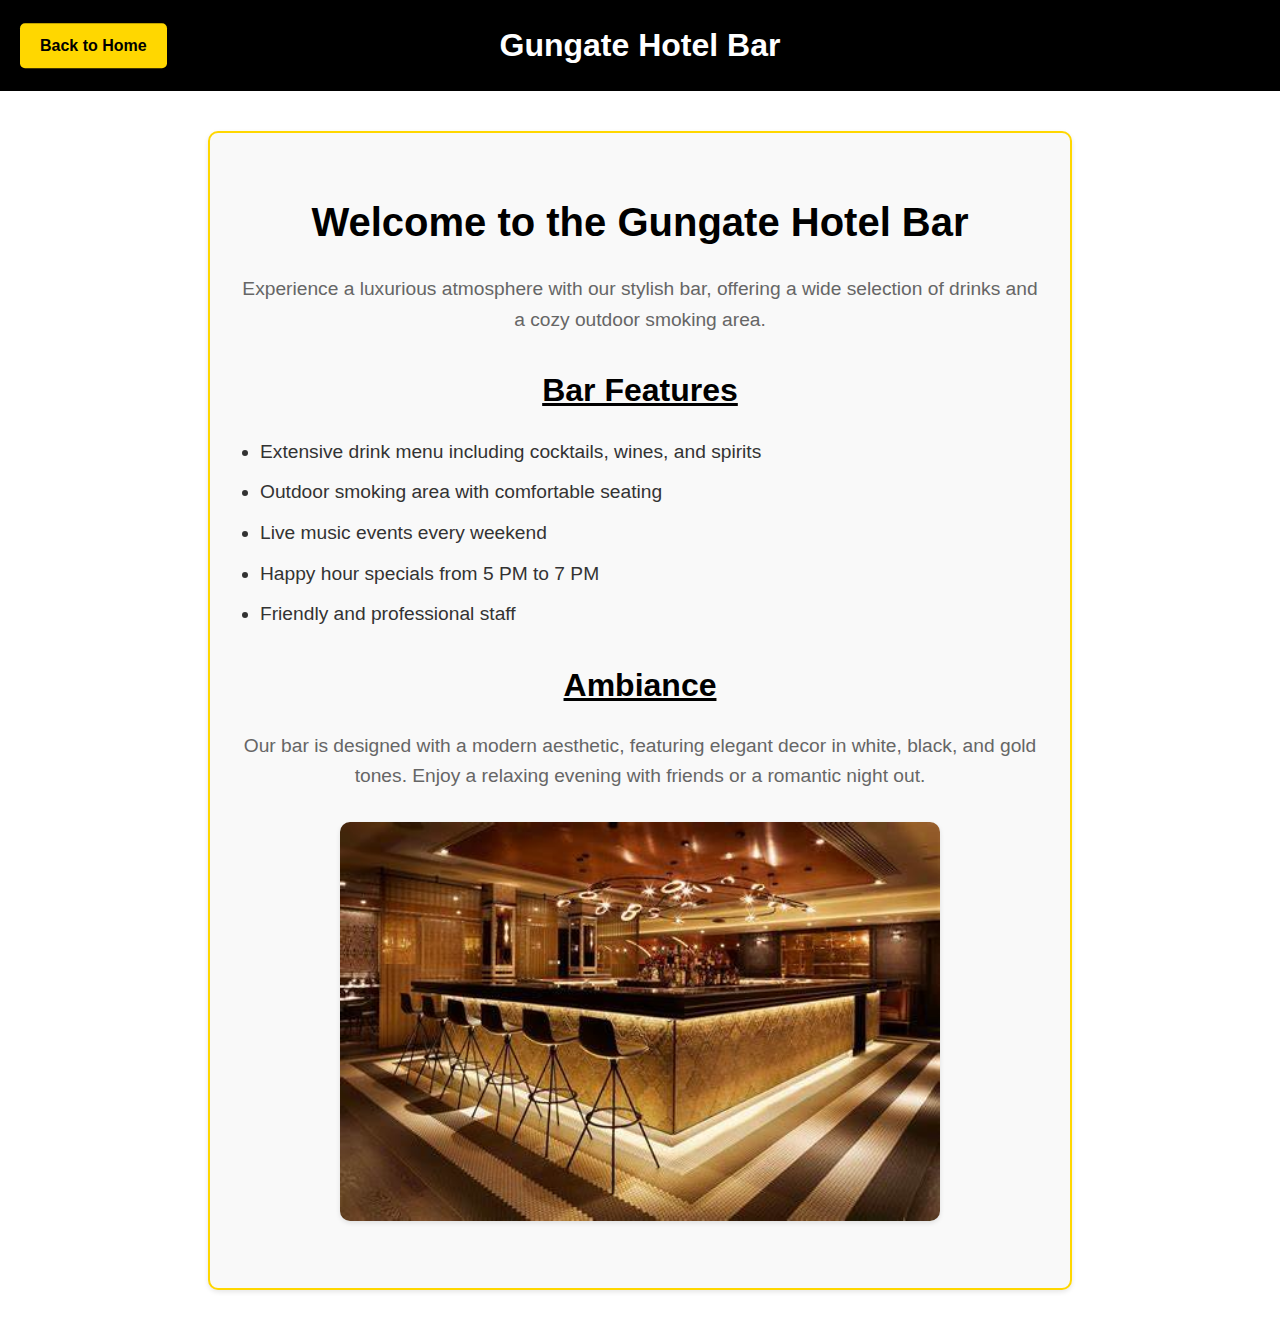
<file: components/bar.html>
<!DOCTYPE html>
<html lang="en">
<head>
    <meta charset="UTF-8">
    <meta name="viewport" content="width=device-width, initial-scale=1.0">
    <title>Gungate Hotel Bar</title>
    <link rel="stylesheet" href="../assets/css/styles.css">
</head>
<body>
    <!-- Title Bar -->
    <header class="title-bar">
        <h1>Gungate Hotel Bar</h1>
        <a href="../index.html" class="home-btn">Back to Home</a>
    </header>

    <div class="bar-container">
        <h1>Welcome to the Gungate Hotel Bar</h1>
        <p>Experience a luxurious atmosphere with our stylish bar, offering a wide selection of drinks and a cozy outdoor smoking area.</p>
        
        <h2>Bar Features</h2>
        <ul>
            <li>Extensive drink menu including cocktails, wines, and spirits</li>
            <li>Outdoor smoking area with comfortable seating</li>
            <li>Live music events every weekend</li>
            <li>Happy hour specials from 5 PM to 7 PM</li>
            <li>Friendly and professional staff</li>
        </ul>

        <h2>Ambiance</h2>
        <p>Our bar is designed with a modern aesthetic, featuring elegant decor in white, black, and gold tones. Enjoy a relaxing evening with friends or a romantic night out.</p>

        <div class="image-placeholder">
            <img src="../assets/images/OIP.jpg" alt="Bar Image Placeholder">
        </div>
    </div>
</body>
</html>
</file>
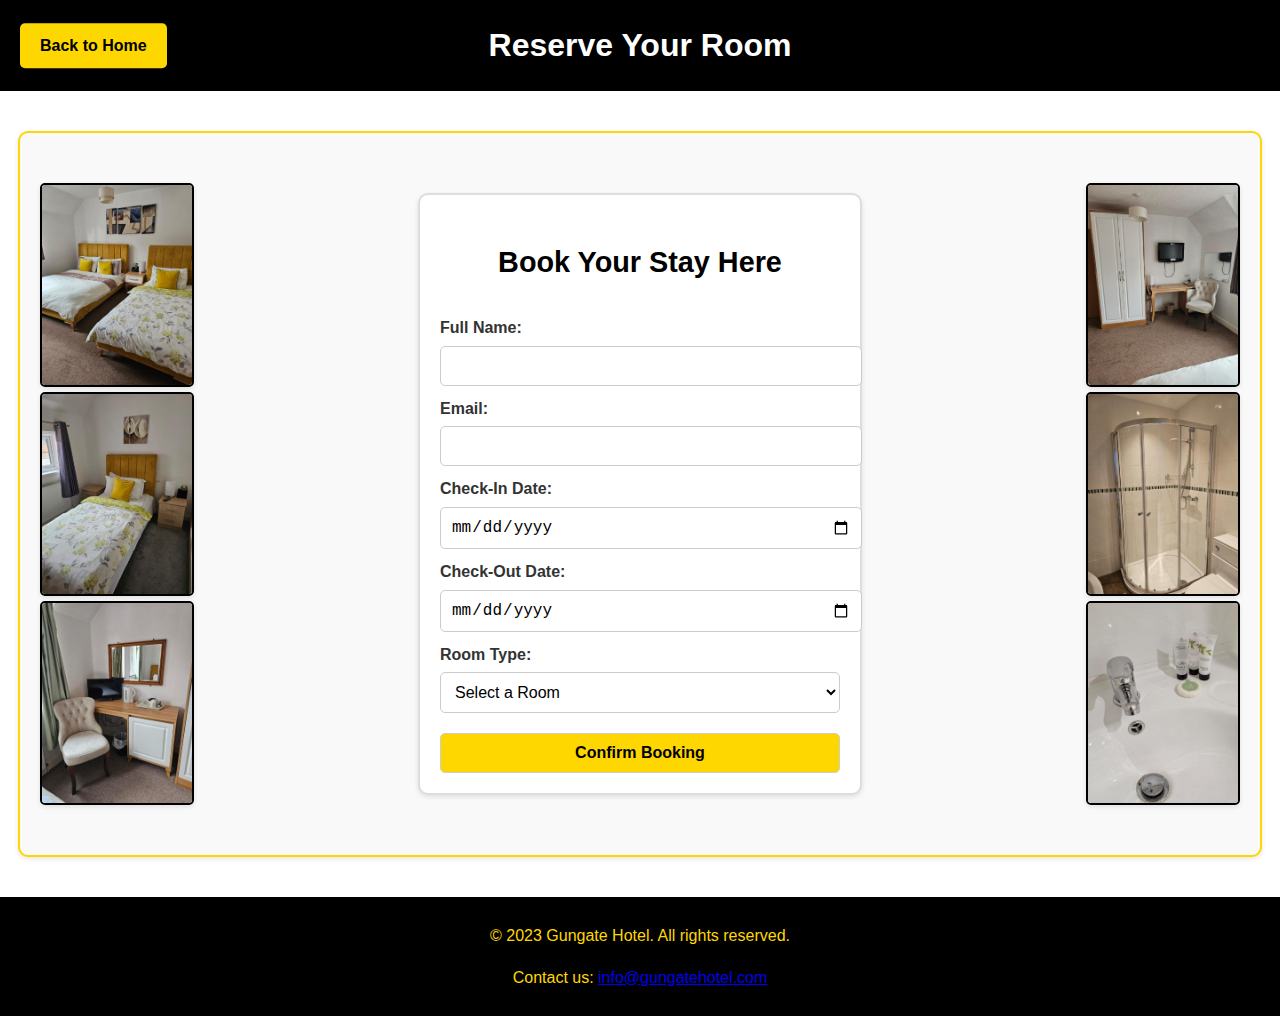
<file: components/booking.html>
<!DOCTYPE html>
<html lang="en">
<head>
    <meta charset="UTF-8">
    <meta name="viewport" content="width=device-width, initial-scale=1.0">
    <title>Reserve Your Room</title>
    <link rel="stylesheet" href="../assets/css/styles.css">
</head>
<body>
<!-- Title Bar -->
    <header class="title-bar">
        <h1>Reserve Your Room</h1>
        <a href="../index.html" class="home-btn">Back to Home</a>
    </header>

    <div class="booking-container">
        <!-- Left Images -->
        <div class="image-column">
            <img src="../assets/images/531803490.jpg" alt="Room Type 1">
            <img src="../assets/images/531804747.jpg" alt="Room Type 2">
            <img src="../assets/images/531804204.jpg" alt="Room Type 3">
        </div>

        <!-- Booking Form -->
        <div id="booking-form">
            <h2>Book Your Stay Here</h2>
            <form>
                <label for="name">Full Name:</label>
                <input type="text" id="name" name="name" required>

                <label for="email">Email:</label>
                <input type="email" id="email" name="email" required>

                <label for="checkin">Check-In Date:</label>
                <input type="date" id="checkin" name="checkin" required>

                <label for="checkout">Check-Out Date:</label>
                <input type="date" id="checkout" name="checkout" required>

                <label for="room-type">Room Type:</label>
                <select id="room-type" name="room-type" required>
                    <option value="" disabled selected>Select a Room</option>
                    <option value="1">King Size Room</option>    
                    <option value="2">Super King Room</option>
                    <option value="3">Family Suite</option>
                    <option value="4">Single Suite</option>
                </select>

                <button type="submit">Confirm Booking</button>
            </form>
        </div>

        <!-- Right Images -->
        <div class="image-column">
            <img src="../assets/images/531805403.jpg" alt="Room Type 4">
            <img src="../assets/images/531804537.jpg" alt="Room Type 5">
            <img src="../assets/images/531805208.jpg" alt="Room Type 6">
        </div>
    </div>

    <footer id="footer">
        <p>&copy; 2023 Gungate Hotel. All rights reserved.</p>
        <p>Contact us: <a href="mailto:info@gungatehotel.com">info@gungatehotel.com</a></p>
    </footer>
    
    <script src="../assets/js/scripts.js"></script>
</body>
</html>
</file>
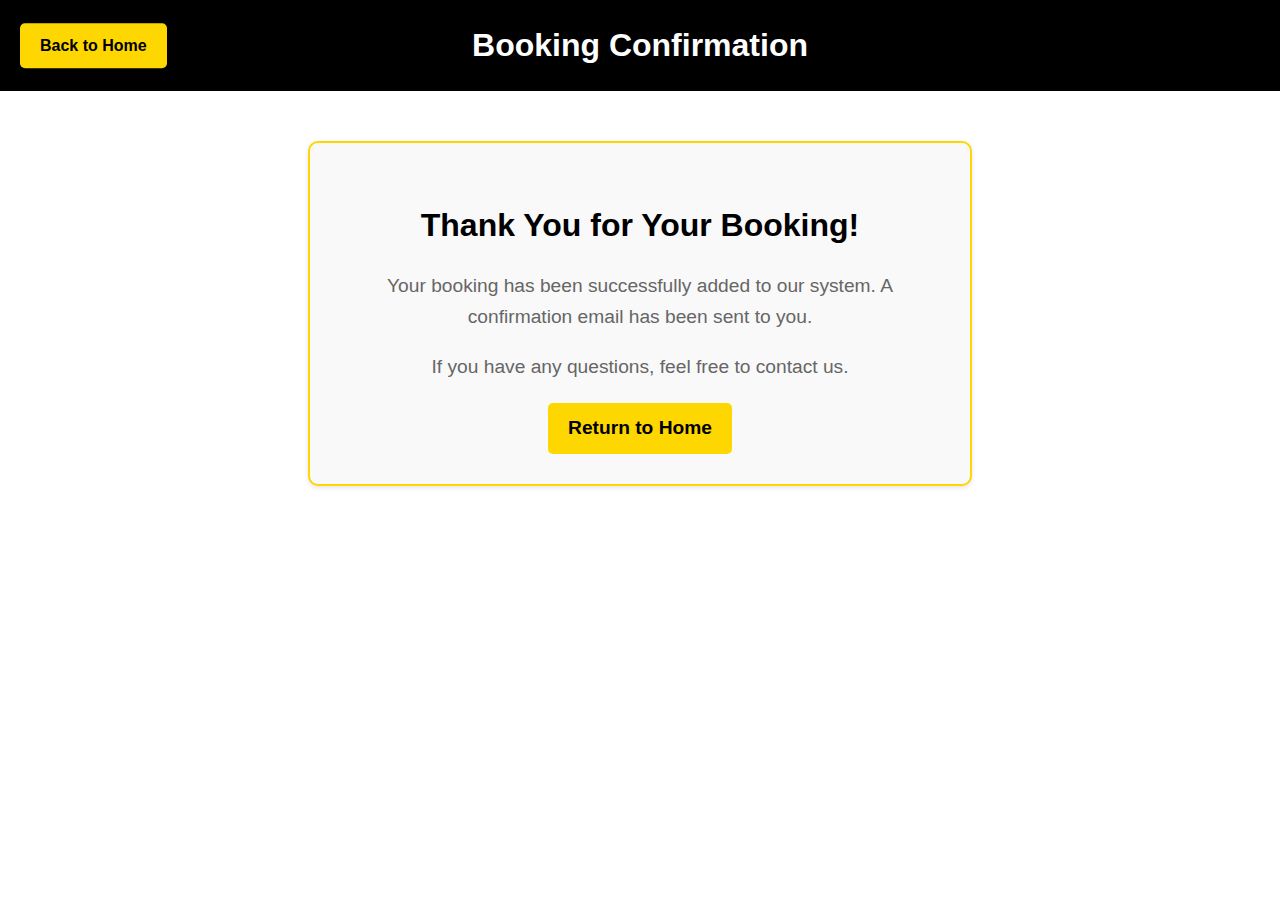
<file: components/confirmation.html>
<!DOCTYPE html>
<html lang="en">
<head>
    <meta charset="UTF-8">
    <meta name="viewport" content="width=device-width, initial-scale=1.0">
    <title>Booking Confirmation</title>
    <link rel="stylesheet" href="../assets/css/styles.css">
    <script src="../assets/js/scripts.js"></script>
</head>
<body>
    <!-- Title Bar -->
    <header class="title-bar">
        <h1>Booking Confirmation</h1>
        <a href="../index.html" class="home-btn">Back to Home</a>
    </header>

    <div class="confirmation-container">
        <h2>Thank You for Your Booking!</h2>
        <p>Your booking has been successfully added to our system. A confirmation email has been sent to you.</p>
        <p>If you have any questions, feel free to contact us.</p>
        <a href="../index.html" class="btn">Return to Home</a>
    </div>
</body>
</html>
</file>
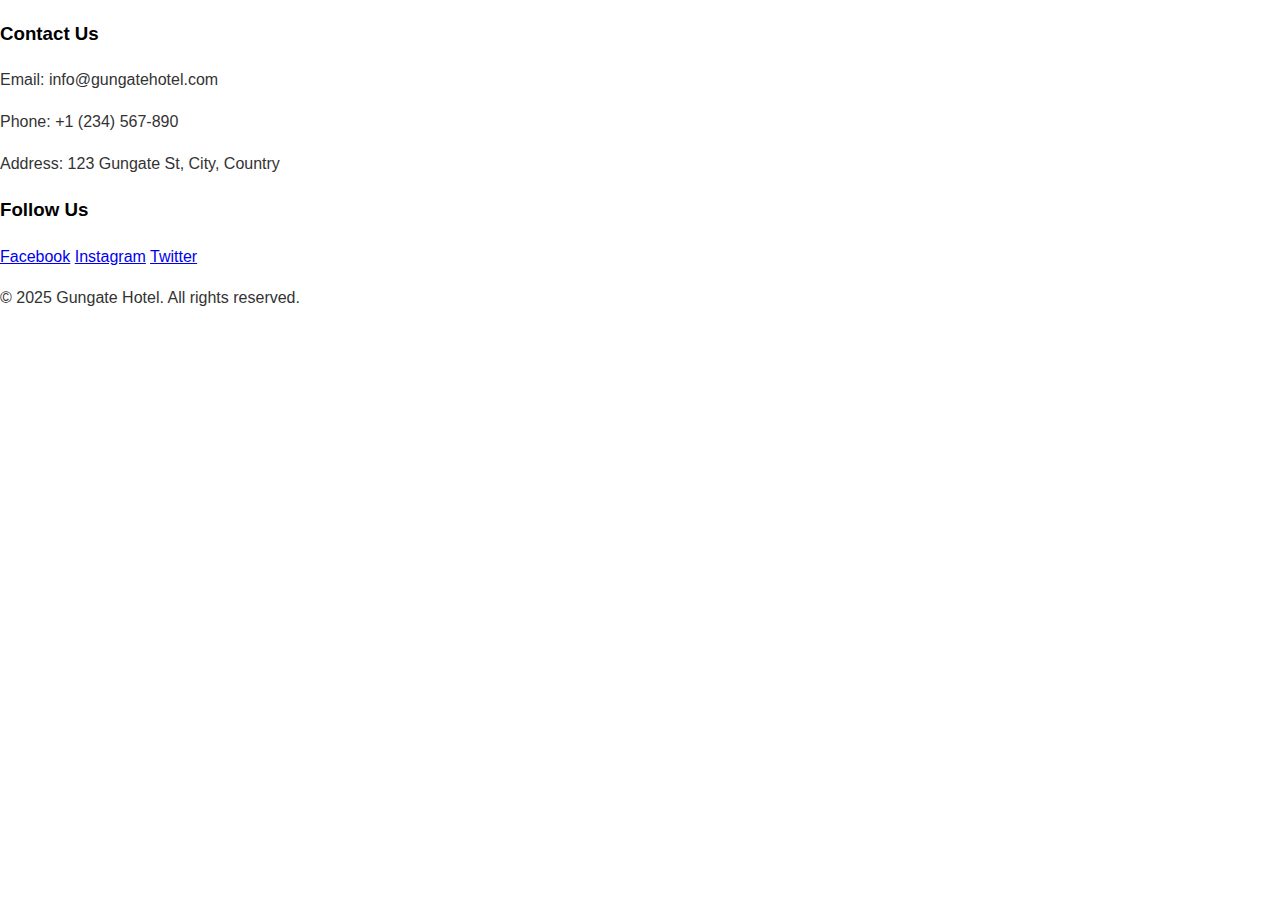
<file: components/footer.html>
<!DOCTYPE html>
<html lang="en">
<head>
    <meta charset="UTF-8">
    <meta name="viewport" content="width=device-width, initial-scale=1.0">
    <link rel="stylesheet" href="../assets/css/styles.css">
    <title>Gungate Hotel - Footer</title>
</head>
<body>
    <footer>
        <div class="footer-content">
            <div class="contact-info">
                <h3>Contact Us</h3>
                <p>Email: info@gungatehotel.com</p>
                <p>Phone: +1 (234) 567-890</p>
                <p>Address: 123 Gungate St, City, Country</p>
            </div>
            <div class="social-media">
                <h3>Follow Us</h3>
                <a href="http://www.facebook.com" target="_blank">Facebook</a>
                <a href="#" target="_blank">Instagram</a>
                <a href="http://www.x.com" target="_blank">Twitter</a>
            </div>
        </div>
        <div class="footer-bottom">
            <p>&copy; 2025 Gungate Hotel. All rights reserved.</p>
        </div>
    </footer>
</body>
</html>
</file>
<file: assets/css/styles.css>
/* General Styles */
body {
    font-family: Arial, sans-serif;
    margin: 0;
    padding: 0;
    background-color: #ffffff;
    color: #333;
    line-height: 1.6;
}

header {
    background-color: black;
    color: gold;
    padding: 20px;
    text-align: center;
}

nav {
    margin: 20px 0;
}

nav a {
    color: gold;
    text-decoration: none;
    margin: 0 15px;
    font-weight: bold;
}

nav a:hover {
    text-decoration: underline;
}

h1, h2, h3 {
    color: black;
}

main {
    max-width: 1200px;
    margin: 0 auto;
    padding: 20px;
}

/* Hero Section */
.hero {
    text-align: center;
    padding: 50px 20px;
    background-color: #f9f9f9;
    border-bottom: 2px solid #ddd;
}

.hero h1 {
    font-size: 2.5rem;
    margin-bottom: 10px;
}

.hero p {
    font-size: 1.2rem;
    margin-bottom: 20px;
}

.hero .btn {
    display: inline-block;
    padding: 10px 20px;
    background-color: #ffd700;
    color: #000;
    text-decoration: none;
    font-size: 1.2rem;
    border-radius: 5px;
    transition: background-color 0.3s;
}

.hero .btn:hover {
    background-color: #e6c200;
}

/* Carousel Section */
#carousel {
    position: relative;
    width: 100%;
    height: 400px;
    overflow: hidden;
    border-radius: 10px;
}

.carousel {
    position: relative;
    width: 100%;
    height: 100%;
}

.carousel img {
    position: absolute;
    top: 0;
    left: 0;
    width: 100%;
    height: 100%;
    object-fit: cover; /* Ensures the image covers the container */
    object-position: center; /* Centers the image within the container */
    opacity: 0;
    animation: fade 15s infinite;
}

.carousel img:nth-child(1) {
    animation-delay: 0s;
}

.carousel img:nth-child(2) {
    animation-delay: 5s;
}

.carousel img:nth-child(3) {
    animation-delay: 10s;
}

.carousel img:nth-child(1) {
    animation-delay: 0s;
}

.carousel img:nth-child(2) {
    animation-delay: 5s; /* Adjusted for 5 seconds per image */
}

.carousel img:nth-child(3) {
    animation-delay: 10s; /* Adjusted for 5 seconds per image */
}

/* Fade Animation */
@keyframes fade {
    0% {
        opacity: 0;
    }
    20% {
        opacity: 1;
    }
    50% {
        opacity: 1;
    }
    70% {
        opacity: 0;
    }
    100% {
        opacity: 0;
    }
}

/* Rooms Preview Section */
.rooms-preview {
    margin: 40px 0;
    text-align: center;
}

.rooms-preview h2 {
    font-size: 2rem;
    margin-bottom: 20px;
}

.room {
    display: inline-block;
    width: 30%;
    margin: 1.5%;
    vertical-align: top;
    text-align: center;
    background-color: #f9f9f9;
    border: 1px solid #ddd;
    border-radius: 10px;
    padding: 15px;
    box-shadow: 0 2px 5px rgba(0, 0, 0, 0.1);
}

.room img {
    width: 100%;
    height: 200px;
    object-fit: cover;
    border-radius: 5px;
}

.room h3 {
    font-size: 1.5rem;
    margin: 10px 0;
}

.room p {
    font-size: 1rem;
    color: #666;
}

/* Enhanced Bar Section */
.bar-info {
    margin: 40px 0;
    text-align: center;
    padding: 30px;
    background-color: #f9f9f9;
    border: 2px solid #ffd700;
    border-radius: 10px;
    box-shadow: 0 2px 5px rgba(0, 0, 0, 0.1);
    position: relative;
    overflow: hidden;
}

.bar-info::before {
    content: "";
    position: absolute;
    top: 0;
    left: 0;
    width: 100%;
    height: 100%;
    background: url('assets/images/bar-background.jpg') no-repeat center center/cover;
    opacity: 0.2; /* Adjust opacity for a subtle effect */
    z-index: -1;
}

.bar-info h2 {
    font-size: 2rem;
    margin-bottom: 20px;
    color: black;
    background-color: rgba(255, 255, 255, 0.8); /* Add a semi-transparent background */
    display: inline-block;
    padding: 10px 20px;
    border-radius: 5px;
}

.bar-info p {
    font-size: 1.2rem;
    margin-bottom: 20px;
    color: #666;
    background-color: rgba(255, 255, 255, 0.8); /* Add a semi-transparent background */
    display: inline-block;
    padding: 10px 20px;
    border-radius: 5px;
}

.bar-info .btn {
    display: inline-block;
    padding: 10px 20px;
    background-color: #ffd700;
    color: #000;
    text-decoration: none;
    font-size: 1.2rem;
    border-radius: 5px;
    font-weight: bold;
    transition: background-color 0.3s;
}

.bar-info .btn:hover {
    background-color: #e6c200;
}

/* Bar Page Container */
.bar-container {
    max-width: 800px;
    margin: 40px auto;
    padding: 30px;
    background-color: #f9f9f9;
    border: 2px solid #ffd700;
    border-radius: 10px;
    box-shadow: 0 2px 5px rgba(0, 0, 0, 0.1);
    text-align: center;
}

.bar-container h1 {
    font-size: 2.5rem;
    margin-bottom: 20px;
    color: #000;
}

.bar-container p {
    font-size: 1.2rem;
    margin-bottom: 20px;
    color: #666;
    line-height: 1.6;
}

.bar-container h2 {
    font-size: 2rem;
    margin-top: 30px;
    margin-bottom: 15px;
    color: #000;
    text-decoration: underline;
}

.bar-container ul {
    list-style-type: disc;
    margin: 20px auto;
    padding: 0 20px;
    text-align: left;
}

.bar-container ul li {
    font-size: 1.2rem;
    margin-bottom: 10px;
    color: #333;
}

.bar-container .image-placeholder {
    margin: 30px 0;
    text-align: center;
}

.bar-container .image-placeholder img {
    width: 100%;
    max-width: 600px;
    height: auto;
    border-radius: 10px;
    box-shadow: 0 2px 5px rgba(0, 0, 0, 0.1);
}

/* Title Bar */
.title-bar {
    background-color: #000;
    color: #fff; /* Ensure text color is white */
    padding: 20px;
    text-align: center;
    position: relative;
}

.title-bar h1 {
    margin: 0;
    font-size: 2rem;
    color: #fff !important; /* Force the text color to white */
}

.title-bar .home-btn {
    position: absolute;
    top: 50%;
    left: 20px;
    transform: translateY(-50%);
    background-color: #ffd700;
    color: #000;
    text-decoration: none;
    padding: 10px 20px;
    font-size: 1rem;
    border-radius: 5px;
    font-weight: bold;
    transition: background-color 0.3s;
}

.title-bar .home-btn:hover {
    background-color: #e6c200;
}

/* Testimonials Section */
#testimonials {
    margin: 40px 0;
    text-align: center;
}

#testimonials h2 {
    font-size: 2rem;
    margin-bottom: 20px;
}

.testimonial {
    margin: 20px auto;
    max-width: 600px;
    padding: 20px;
    background-color: #f9f9f9;
    border: 1px solid #ddd;
    border-radius: 10px;
    box-shadow: 0 2px 5px rgba(0, 0, 0, 0.1);
}

.testimonial p {
    font-size: 1.2rem;
    margin-bottom: 10px;
}

.testimonial span {
    font-size: 1rem;
    color: #666;
}

/* Contact Section */
#contact {
    margin: 40px 0;
    text-align: center;
    padding: 20px;
    background-color: #f9f9f9;
    border: 1px solid #ddd;
    border-radius: 10px;
}

#contact h2 {
    font-size: 2rem;
    margin-bottom: 20px;
}

#contact p {
    font-size: 1.2rem;
    margin: 5px 0;
}

/* Booking Form Section */
#booking-form {
    max-width: 600px;
    margin: 40px auto;
    padding: 30px;
    background-color: #f9f9f9;
    border: 2px solid #ffd700;
    border-radius: 10px;
    box-shadow: 0 2px 5px rgba(0, 0, 0, 0.1);
}

#booking-form h2 {
    text-align: center;
    font-size: 2rem;
    margin-bottom: 20px;
    color: black;
}

#booking-form form {
    display: flex;
    flex-direction: column;
}

#booking-form label {
    margin-top: 15px;
    font-weight: bold;
    font-size: 1rem;
    color: #333;
}

#booking-form input,
#booking-form select,
#booking-form button {
    margin-top: 10px;
    padding: 10px;
    font-size: 1rem;
    border: 1px solid #ccc;
    border-radius: 5px;
    width: 100%;
}

#booking-form input,
#booking-form select {
    background-color: #fff;
}

#booking-form button {
    background-color: #ffd700;
    color: #000;
    border: none;
    cursor: pointer;
    margin-top: 20px;
    font-weight: bold;
    transition: background-color 0.3s;
}

#booking-form button:hover {
    background-color: #e6c200;
}

/* Booking Page Layout */
.booking-container {
    display: flex;
    justify-content: center;
    align-items: center;
    gap: 20px;
    padding: 20px;
    border: 2px solid #ffd700;
    border-radius: 10px;
    background-color: #f9f9f9;
    box-shadow: 0 2px 5px rgba(0, 0, 0, 0.1);
    margin: 40px auto;
    max-width: 1200px;
}

.image-column {
    display: flex;
    flex-direction: column;
    gap: 5px;
}

.image-column img {
    width: auto;
    height: auto;
    max-height: 200px;
    object-fit: cover;
    border-radius: 5px;
    box-shadow: 0 2px 5px rgba(0, 0, 0, 0.1);
    border: 2px solid #000;
}

#booking-form {
    flex: 1;
    max-width: 400px;
    padding: 20px;
    background-color: #ffffff;
    border: 2px solid #ddd;
    border-radius: 10px;
    box-shadow: 0 2px 5px rgba(0, 0, 0, 0.1);
}

#booking-form h2 {
    text-align: center;
    font-size: 1.8rem;
    margin-bottom: 20px;
}

#booking-form label {
    display: block;
    margin-top: 10px;
    font-weight: bold;
}

#booking-form input,
#booking-form select,
#booking-form button {
    width: 100%;
    margin-top: 5px;
    padding: 10px;
    font-size: 1rem;
    border: 1px solid #ccc;
    border-radius: 5px;
}

#booking-form button {
    background-color: #ffd700;
    color: #000;
    font-weight: bold;
    cursor: pointer;
    margin-top: 20px;
    transition: background-color 0.3s;
}

#booking-form button:hover {
    background-color: #e6c200;
}

/* Confirmation Page */
.confirmation-container {
    max-width: 600px;
    margin: 50px auto;
    text-align: center;
    padding: 30px;
    background-color: #f9f9f9;
    border: 2px solid #ffd700;
    border-radius: 10px;
    box-shadow: 0 2px 5px rgba(0, 0, 0, 0.1);
}

.confirmation-container h2 {
    font-size: 2rem;
    margin-bottom: 20px;
    color: #000;
}

.confirmation-container p {
    font-size: 1.2rem;
    margin-bottom: 20px;
    color: #666;
}

.confirmation-container .btn {
    display: inline-block;
    padding: 10px 20px;
    background-color: #ffd700;
    color: #000;
    text-decoration: none;
    font-size: 1.2rem;
    border-radius: 5px;
    font-weight: bold;
    transition: background-color 0.3s;
}

.confirmation-container .btn:hover {
    background-color: #e6c200;
}

/* Footer */
#footer {
    text-align: center;
    padding: 10px;
    background-color: #000;
    color: #ffd700;
    font-size: 1rem;
}

/* Responsive Design */
@media (max-width: 768px) {
    .hero h1 {
        font-size: 2rem;
    }

    .hero p {
        font-size: 1rem;
    }

    .rooms-preview .room {
        width: 100%;
        margin: 10px 0;
    }

    .carousel img {
        height: 250px;
    }

    .testimonial {
        padding: 15px;
    }

    #contact p {
        font-size: 1rem;
    }

    #booking-form {
        padding: 20px;
    }

    #booking-form h2 {
        font-size: 1.8rem;
    }

    #booking-form label {
        font-size: 0.9rem;
    }

    #booking-form input,
    #booking-form select,
    #booking-form button {
        font-size: 0.9rem;
    }

    .bar-info {
        padding: 20px;
    }

    .bar-info h2 {
        font-size: 1.8rem;
    }

    .bar-info p {
        font-size: 1rem;
    }

    .bar-info .btn {
        font-size: 1rem;
        padding: 8px 16px;
    }

    .bar-container {
        padding: 20px;
    }

    .bar-container h1 {
        font-size: 2rem;
    }

    .bar-container p,
    .bar-container ul li {
        font-size: 1rem;
    }

    .bar-container h2 {
        font-size: 1.8rem;
    }

    .bar-container .image-placeholder img {
        max-width: 100%;
    }
}
</file>
